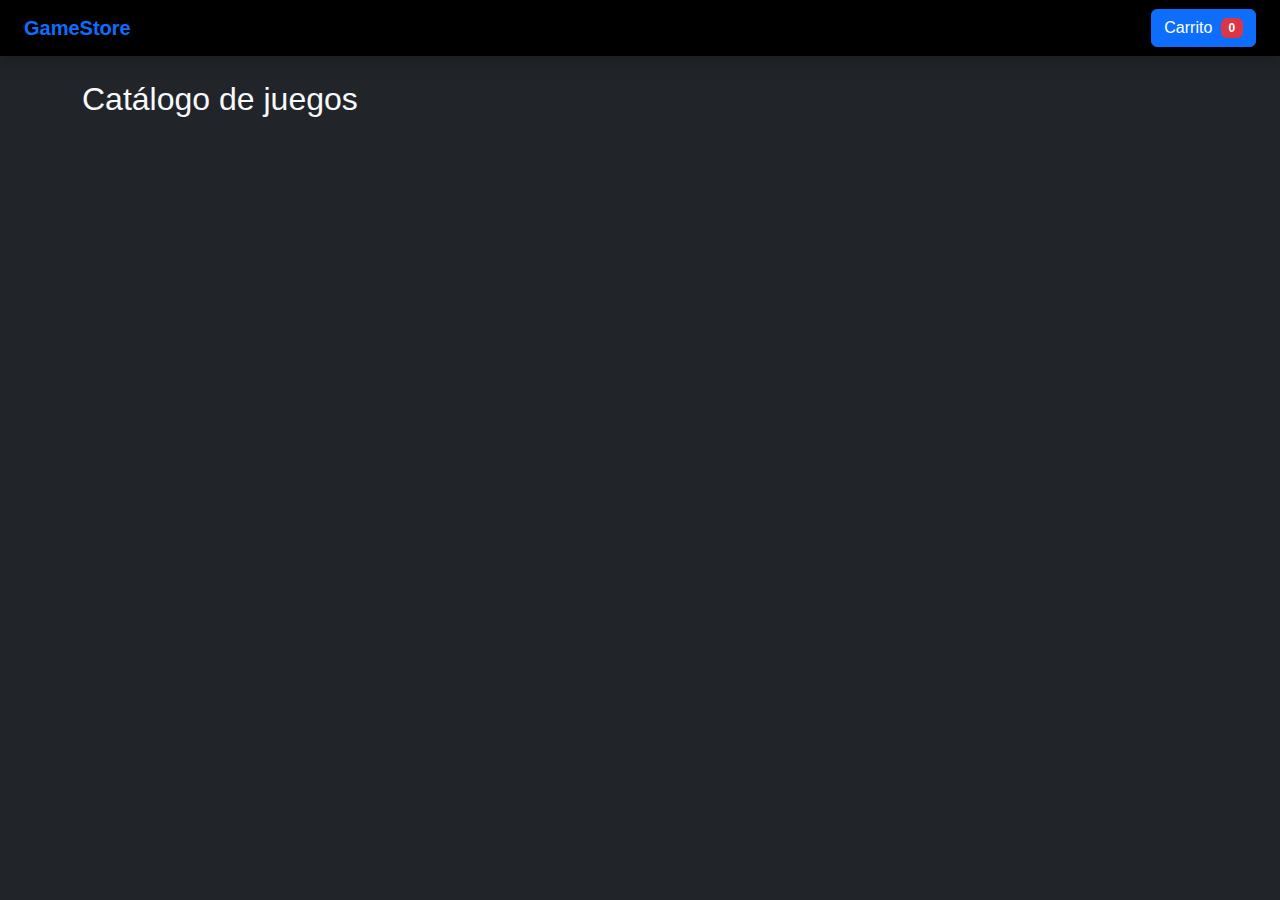
<file: catalogo.html>
<!DOCTYPE html>
<html lang="es">

<head>
    <meta charset="UTF-8">
    <meta name="viewport" content="width=device-width, initial-scale=1">
    <title>Juegos | GameStore</title>
    <link href="https://cdn.jsdelivr.net/npm/bootstrap@5.3.2/dist/css/bootstrap.min.css" rel="stylesheet">
    <link href="css/style.css" rel="stylesheet">
</head>

<body class="bg-dark text-light">

    <nav class="navbar navbar-dark bg-black px-4 shadow">
        <a class="navbar-brand fw-bold text-primary" href="index.html">GameStore</a>
        <a class="btn btn-primary" href="carrito.html">
            Carrito <span id="cart-count" class="badge bg-danger ms-1">0</span>
        </a>
    </nav>

    <div class="container py-4">
        <h2 class="mb-3">Catálogo de juegos</h2>
        <div class="row" id="contenedorProductos"></div>
    </div>

    <script src="js/ui.js"></script>
    <script src="js/catalogo.js"></script>
</body>

</html>
</file>
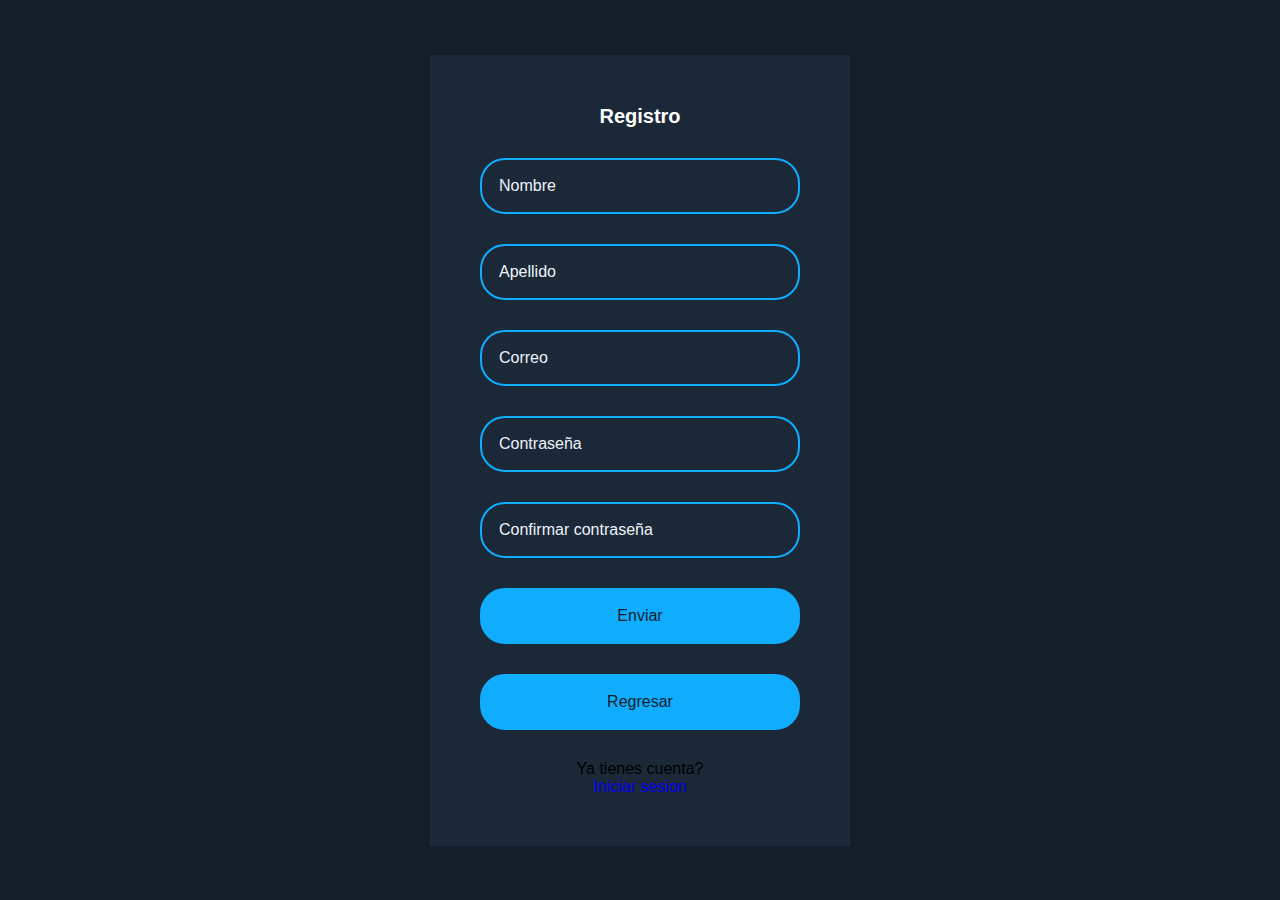
<file: login.html>
<!DOCTYPE html>
<html lang="en">
<head>
    <link rel="stylesheet" href="css/login.css">
    <meta charset="UTF-8">
    <meta name="viewport" content="width=device-width, initial-scale=1.0">
    <title>Registrarse</title>
</head>
<body>

    <form id="registerForm">
        <h2>Registro</h2>
        <input type="text" id="nombre" placeholder="Nombre" required>
        <input type="text" id="apellido" placeholder="Apellido" required>
        <input type="email" id="email" placeholder="Correo" required>
        <input type="password" id="password" placeholder="Contraseña" required>
        <input type="password" id="confirmPassword" placeholder="Confirmar contraseña" required>
        <input type="submit" class="btn" value="Enviar">
        <a href="index.html" class="btn2">Regresar</a>
        <p>Ya tienes cuenta?</p>
        <a href="sesion.html" class="inciar-secion">Iniciar sesion</a>
    </form>

    <script>
        document.getElementById('registerForm').addEventListener('submit', function(e) {
            e.preventDefault(); 
            
            const nombre = document.getElementById('nombre').value;
            const apellido = document.getElementById('apellido').value;
            const email = document.getElementById('email').value;
            const password = document.getElementById('password').value;
            const confirmPassword = document.getElementById('confirmPassword').value;
            
            if (password !== confirmPassword) {
                alert('Las contraseñas no coinciden');
                return;
            }
            
            if (password.length < 6) {
                alert('La contraseña debe tener al menos 6 caracteres');
                return;
            }
            
            const usuarios = JSON.parse(localStorage.getItem('usuarios')) || [];
            
            const usuarioExistente = usuarios.find(user => user.email === email);
            if (usuarioExistente) {
                alert('Este correo ya está registrado');
                return;
            }
            
            const nuevoUsuario = {
                id: Date.now(), 
                nombre: nombre,
                apellido: apellido,
                email: email,
                password: password,
                fechaRegistro: new Date().toLocaleDateString()
            };
            
            usuarios.push(nuevoUsuario);
            localStorage.setItem('usuarios', JSON.stringify(usuarios));
            
            alert('¡Registro exitoso! Ahora puedes iniciar sesión');
            window.location.href = 'sesion.html';
        });
    </script>
    
</body>
</html>
</file>
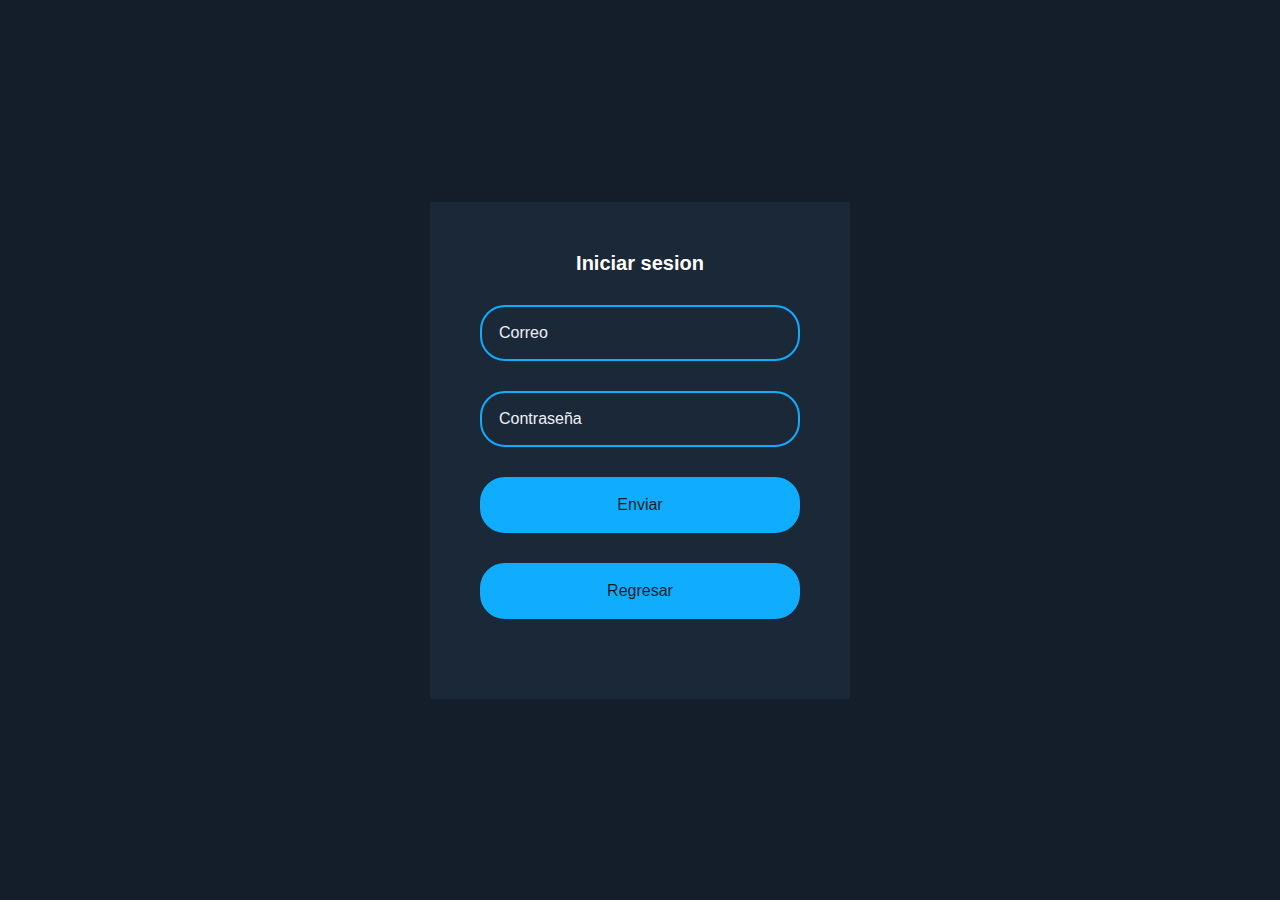
<file: sesion.html>
<!DOCTYPE html>
<html lang="en">
<head>
    <link rel="stylesheet" href="css/login.css">
    <meta charset="UTF-8">
    <meta name="viewport" content="width=device-width, initial-scale=1.0">
    <title>Iniciar Sesión</title>
</head>
<body>

    <form id="loginForm">
        <h2>Iniciar sesion</h2>
        <input type="email" id="email" placeholder="Correo" required>
        <input type="password" id="password" placeholder="Contraseña" required>
        <input type="submit" class="btn" value="Enviar">
        <a href="index.html" class="btn2">Regresar</a>
    </form>

    <script>
        document.getElementById('loginForm').addEventListener('submit', function(e) {
            e.preventDefault(); 
            
            const email = document.getElementById('email').value;
            const password = document.getElementById('password').value;
            
            const usuarios = JSON.parse(localStorage.getItem('usuarios')) || [];
            
            const usuario = usuarios.find(user => 
                user.email === email && user.password === password
            );
            
            if (usuario) {
                localStorage.setItem('usuarioActual', JSON.stringify({
                    id: usuario.id,
                    nombre: usuario.nombre,
                    email: usuario.email,
                    loggedIn: true
                }));
                
                alert(` ¡Bienvenido ${usuario.nombre}!`);
                window.location.href = 'index.html';
            } else {
                alert(' Correo o contraseña incorrectos');
            }
        });

        window.addEventListener('load', function() {
            const usuarios = JSON.parse(localStorage.getItem('usuarios')) || [];
            if (usuarios.length === 0) {
                const usuarioPrueba = {
                    id: 1,
                    nombre: "Usuario",
                    apellido: "Demo",
                    email: "demo@test.com",
                    password: "123456",
                    fechaRegistro: new Date().toLocaleDateString()
                };
                usuarios.push(usuarioPrueba);
                localStorage.setItem('usuarios', JSON.stringify(usuarios));
                console.log(' Usuario demo creado: demo@test.com / 123456');
            }
        });
    </script>
    
</body>
</html>
</file>
<file: css/style.css>
body {
    font-family: "Segoe UI", Roboto, Helvetica, Arial;
}

.hero {
    height: 80vh;
    background: url("../images/fnd.jpg") center/cover no-repeat;
}

.card-game {
    background: #111;
    border: 1px solid #222;
    transition: 0.2s;
}

.card-game:hover {
    transform: scale(1.03);
    border-color: #0d6efd;
}

.card-game img {
    height: 200px;
    object-fit: cover;
}
</file>
<file: css/login.css>
*{
    padding: 0;
    margin: 0;
    box-sizing: border-box;
}

body{
      font-family: 'Segoe UI', Tahoma, Geneva, Verdana, sans-serif;
      background-color: #141E2B;
      display: flex;
      justify-content: center;
      align-items: center;
      min-height: 100vh;
}

form{
    background-color: #1B2838;
    display: flex;
    flex-direction: column;
    padding: 50px;
    width: 420px;
    text-align: center;
}

form h2{
    font-size: 20px;
    color: white;
    margin-bottom: 30px;
}

input{
    padding: 17px;
    border-radius: 25px;
    background-color: transparent;
    border: 2px solid #10ADFF;
    margin-bottom: 30px;
    outline: none;
    color: #141E2B;
    font-size: 16px;
}

::placeholder{
    color: #edf2f8;
}

.btn{
    background-color:  #10ADFF;
    cursor: pointer;
}

.btn2{
    text-decoration: none;
    color: black ;
     padding: 17px;
    border-radius: 25px;
    background-color:  #10ADFF;
    border: 2px solid #10ADFF;
    margin-bottom: 30px;
    outline: none;
    color: #141E2B;
    font-size: 16px;
}

a{
     text-decoration: none;
     
}
</file>
